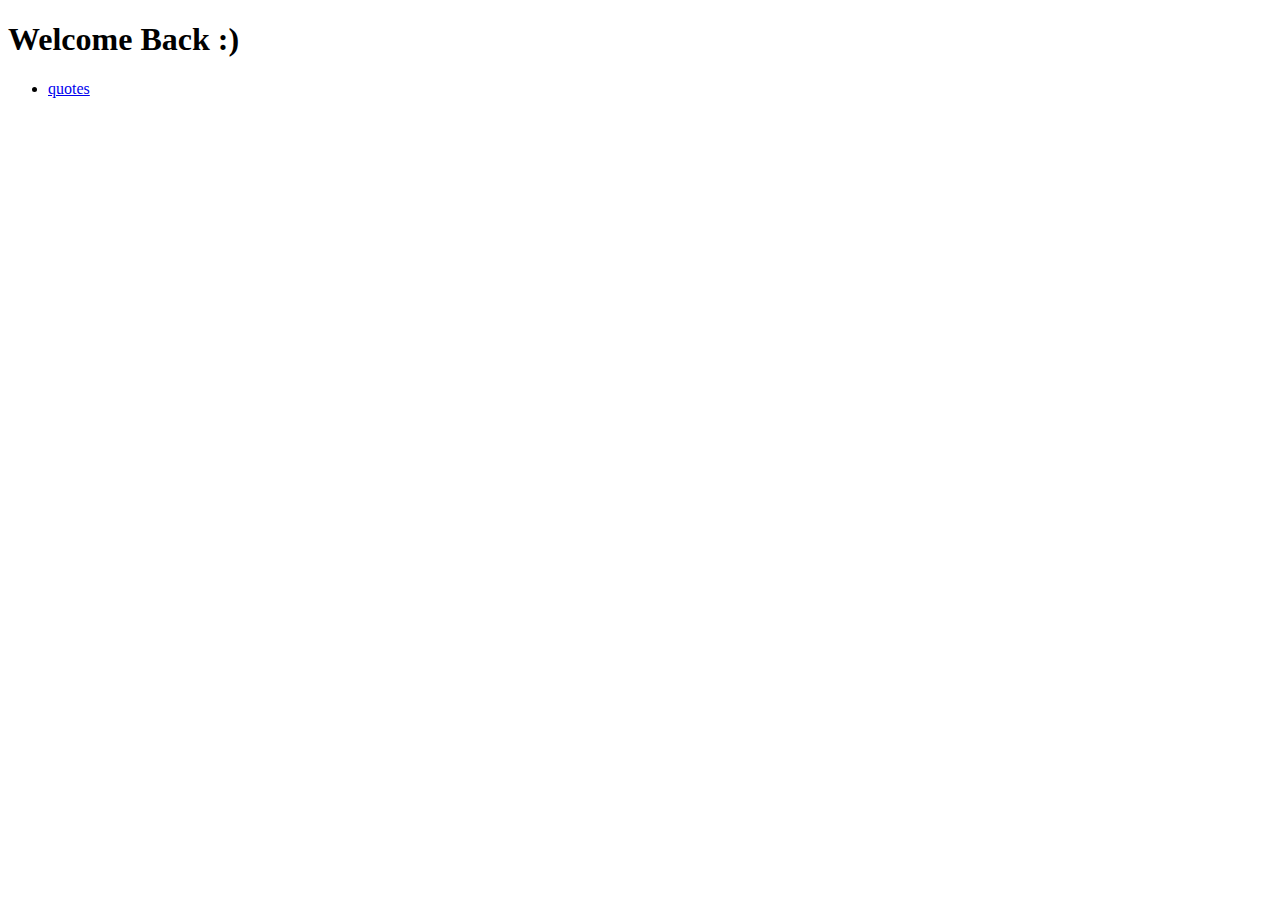
<file: index.html>
<!DOCTYPE html>
<html lang="en">
<head>
    <meta charset="UTF-8">
    <meta name="viewport" content="width=device-width, initial-scale=1.0">
    <title>JS</title>
</head>
<body>
    <h1>Welcome Back :)</h1>
    <ul>
        <li><a href="./Quote Gen/index.html"> quotes</li>
    </ul>
</body>
</html>
</file>
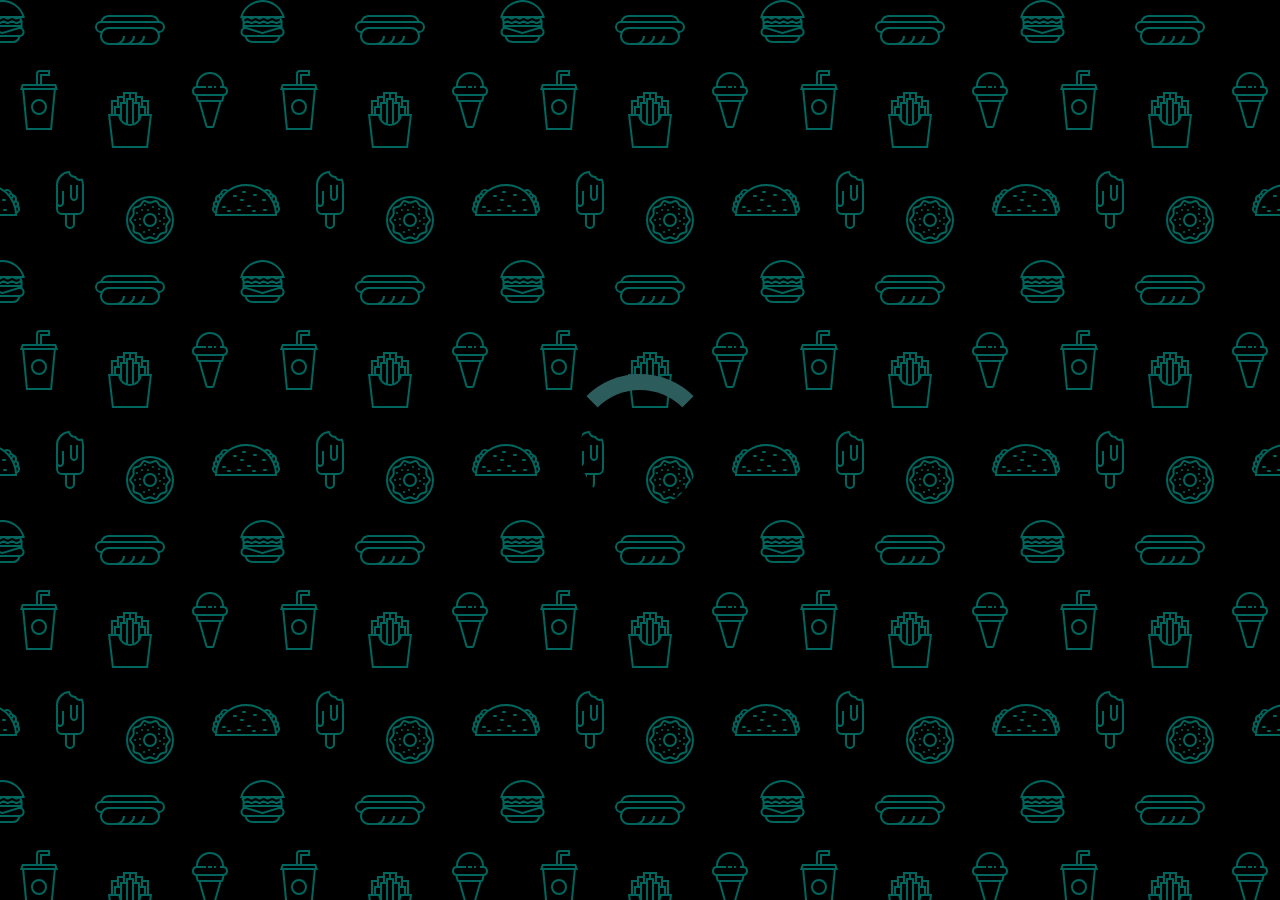
<file: Quote Gen/index.html>
<!DOCTYPE html>
<html lang="en">
<head>
    <meta charset="UTF-8">
    <meta name="viewport" content="width=device-width, initial-scale=1.0">
    <title>Quote Gen</title>
    <link rel="stylesheet" href="https://cdnjs.cloudflare.com/ajax/libs/font-awesome/5.15.1/css/all.min.css">
    <link rel="stylesheet" href="style.css">
</head>
<body>
    <div class="quote-container" id="quote-container">
        <!-- quote -->
        <div class="quote-text">
            <i class="fas fa-quote-left"></i>
            <span id="quote"></span>
            <!-- <span id="quote">VScode is an IDE that can be used :D. Also VIM.</span> -->
        </div>
        <!-- Author -->
        <div class="quote-author">
            <!-- <span id="author">Me</span> -->
            <span id="author"></span>
        </div>
        <!-- Buttons -->
        <div class="button-container">
            <button class="twitter-button" id="twitter" title="Tweet this!">
                <i class="fab fa-twitter"></i>
            </button>
            <button id="new-quote">New Quote</button>
        </div>
    </div>
    <!-- loader -->
    <div id="loader" class="loader"></div>
    <!-- Script -->
    <script src="script.js"></script>
</body>
</html>
</file>
<file: Quote Gen/style.css>
@import url('https://fonts.googleapis.com/css2?family=Major+Mono+Display&display=swap');

html{
    box-sizing: border-box;
}

body{
    margin: 0;
    min-height: 100vh;
    /* background-color: #006af9; */
    background-color: #000000;
    background-image: url("data:image/svg+xml,%3Csvg xmlns='http://www.w3.org/2000/svg' width='260' height='260' viewBox='0 0 260 260'%3E%3Cg fill-rule='evenodd'%3E%3Cg fill='%2300ffe8' fill-opacity='0.4'%3E%3Cpath d='M24.37 16c.2.65.39 1.32.54 2H21.17l1.17 2.34.45.9-.24.11V28a5 5 0 0 1-2.23 8.94l-.02.06a8 8 0 0 1-7.75 6h-20a8 8 0 0 1-7.74-6l-.02-.06A5 5 0 0 1-17.45 28v-6.76l-.79-1.58-.44-.9.9-.44.63-.32H-20a23.01 23.01 0 0 1 44.37-2zm-36.82 2a1 1 0 0 0-.44.1l-3.1 1.56.89 1.79 1.31-.66a3 3 0 0 1 2.69 0l2.2 1.1a1 1 0 0 0 .9 0l2.21-1.1a3 3 0 0 1 2.69 0l2.2 1.1a1 1 0 0 0 .9 0l2.21-1.1a3 3 0 0 1 2.69 0l2.2 1.1a1 1 0 0 0 .86.02l2.88-1.27a3 3 0 0 1 2.43 0l2.88 1.27a1 1 0 0 0 .85-.02l3.1-1.55-.89-1.79-1.42.71a3 3 0 0 1-2.56.06l-2.77-1.23a1 1 0 0 0-.4-.09h-.01a1 1 0 0 0-.4.09l-2.78 1.23a3 3 0 0 1-2.56-.06l-2.3-1.15a1 1 0 0 0-.45-.11h-.01a1 1 0 0 0-.44.1L.9 19.22a3 3 0 0 1-2.69 0l-2.2-1.1a1 1 0 0 0-.45-.11h-.01a1 1 0 0 0-.44.1l-2.21 1.11a3 3 0 0 1-2.69 0l-2.2-1.1a1 1 0 0 0-.45-.11h-.01zm0-2h-4.9a21.01 21.01 0 0 1 39.61 0h-2.09l-.06-.13-.26.13h-32.31zm30.35 7.68l1.36-.68h1.3v2h-36v-1.15l.34-.17 1.36-.68h2.59l1.36.68a3 3 0 0 0 2.69 0l1.36-.68h2.59l1.36.68a3 3 0 0 0 2.69 0L2.26 23h2.59l1.36.68a3 3 0 0 0 2.56.06l1.67-.74h3.23l1.67.74a3 3 0 0 0 2.56-.06zM-13.82 27l16.37 4.91L18.93 27h-32.75zm-.63 2h.34l16.66 5 16.67-5h.33a3 3 0 1 1 0 6h-34a3 3 0 1 1 0-6zm1.35 8a6 6 0 0 0 5.65 4h20a6 6 0 0 0 5.66-4H-13.1z'/%3E%3Cpath id='path6_fill-copy' d='M284.37 16c.2.65.39 1.32.54 2H281.17l1.17 2.34.45.9-.24.11V28a5 5 0 0 1-2.23 8.94l-.02.06a8 8 0 0 1-7.75 6h-20a8 8 0 0 1-7.74-6l-.02-.06a5 5 0 0 1-2.24-8.94v-6.76l-.79-1.58-.44-.9.9-.44.63-.32H240a23.01 23.01 0 0 1 44.37-2zm-36.82 2a1 1 0 0 0-.44.1l-3.1 1.56.89 1.79 1.31-.66a3 3 0 0 1 2.69 0l2.2 1.1a1 1 0 0 0 .9 0l2.21-1.1a3 3 0 0 1 2.69 0l2.2 1.1a1 1 0 0 0 .9 0l2.21-1.1a3 3 0 0 1 2.69 0l2.2 1.1a1 1 0 0 0 .86.02l2.88-1.27a3 3 0 0 1 2.43 0l2.88 1.27a1 1 0 0 0 .85-.02l3.1-1.55-.89-1.79-1.42.71a3 3 0 0 1-2.56.06l-2.77-1.23a1 1 0 0 0-.4-.09h-.01a1 1 0 0 0-.4.09l-2.78 1.23a3 3 0 0 1-2.56-.06l-2.3-1.15a1 1 0 0 0-.45-.11h-.01a1 1 0 0 0-.44.1l-2.21 1.11a3 3 0 0 1-2.69 0l-2.2-1.1a1 1 0 0 0-.45-.11h-.01a1 1 0 0 0-.44.1l-2.21 1.11a3 3 0 0 1-2.69 0l-2.2-1.1a1 1 0 0 0-.45-.11h-.01zm0-2h-4.9a21.01 21.01 0 0 1 39.61 0h-2.09l-.06-.13-.26.13h-32.31zm30.35 7.68l1.36-.68h1.3v2h-36v-1.15l.34-.17 1.36-.68h2.59l1.36.68a3 3 0 0 0 2.69 0l1.36-.68h2.59l1.36.68a3 3 0 0 0 2.69 0l1.36-.68h2.59l1.36.68a3 3 0 0 0 2.56.06l1.67-.74h3.23l1.67.74a3 3 0 0 0 2.56-.06zM246.18 27l16.37 4.91L278.93 27h-32.75zm-.63 2h.34l16.66 5 16.67-5h.33a3 3 0 1 1 0 6h-34a3 3 0 1 1 0-6zm1.35 8a6 6 0 0 0 5.65 4h20a6 6 0 0 0 5.66-4H246.9z'/%3E%3Cpath d='M159.5 21.02A9 9 0 0 0 151 15h-42a9 9 0 0 0-8.5 6.02 6 6 0 0 0 .02 11.96A8.99 8.99 0 0 0 109 45h42a9 9 0 0 0 8.48-12.02 6 6 0 0 0 .02-11.96zM151 17h-42a7 7 0 0 0-6.33 4h54.66a7 7 0 0 0-6.33-4zm-9.34 26a8.98 8.98 0 0 0 3.34-7h-2a7 7 0 0 1-7 7h-4.34a8.98 8.98 0 0 0 3.34-7h-2a7 7 0 0 1-7 7h-4.34a8.98 8.98 0 0 0 3.34-7h-2a7 7 0 0 1-7 7h-7a7 7 0 1 1 0-14h42a7 7 0 1 1 0 14h-9.34zM109 27a9 9 0 0 0-7.48 4H101a4 4 0 1 1 0-8h58a4 4 0 0 1 0 8h-.52a9 9 0 0 0-7.48-4h-42z'/%3E%3Cpath d='M39 115a8 8 0 1 0 0-16 8 8 0 0 0 0 16zm6-8a6 6 0 1 1-12 0 6 6 0 0 1 12 0zm-3-29v-2h8v-6H40a4 4 0 0 0-4 4v10H22l-1.33 4-.67 2h2.19L26 130h26l3.81-40H58l-.67-2L56 84H42v-6zm-4-4v10h2V74h8v-2h-8a2 2 0 0 0-2 2zm2 12h14.56l.67 2H22.77l.67-2H40zm13.8 4H24.2l3.62 38h22.36l3.62-38z'/%3E%3Cpath d='M129 92h-6v4h-6v4h-6v14h-3l.24 2 3.76 32h36l3.76-32 .24-2h-3v-14h-6v-4h-6v-4h-8zm18 22v-12h-4v4h3v8h1zm-3 0v-6h-4v6h4zm-6 6v-16h-4v19.17c1.6-.7 2.97-1.8 4-3.17zm-6 3.8V100h-4v23.8a10.04 10.04 0 0 0 4 0zm-6-.63V104h-4v16a10.04 10.04 0 0 0 4 3.17zm-6-9.17v-6h-4v6h4zm-6 0v-8h3v-4h-4v12h1zm27-12v-4h-4v4h3v4h1v-4zm-6 0v-8h-4v4h3v4h1zm-6-4v-4h-4v8h1v-4h3zm-6 4v-4h-4v8h1v-4h3zm7 24a12 12 0 0 0 11.83-10h7.92l-3.53 30h-32.44l-3.53-30h7.92A12 12 0 0 0 130 126z'/%3E%3Cpath d='M212 86v2h-4v-2h4zm4 0h-2v2h2v-2zm-20 0v.1a5 5 0 0 0-.56 9.65l.06.25 1.12 4.48a2 2 0 0 0 1.94 1.52h.01l7.02 24.55a2 2 0 0 0 1.92 1.45h4.98a2 2 0 0 0 1.92-1.45l7.02-24.55a2 2 0 0 0 1.95-1.52L224.5 96l.06-.25a5 5 0 0 0-.56-9.65V86a14 14 0 0 0-28 0zm4 0h6v2h-9a3 3 0 1 0 0 6H223a3 3 0 1 0 0-6H220v-2h2a12 12 0 1 0-24 0h2zm-1.44 14l-1-4h24.88l-1 4h-22.88zm8.95 26l-6.86-24h18.7l-6.86 24h-4.98zM150 242a22 22 0 1 0 0-44 22 22 0 0 0 0 44zm24-22a24 24 0 1 1-48 0 24 24 0 0 1 48 0zm-28.38 17.73l2.04-.87a6 6 0 0 1 4.68 0l2.04.87a2 2 0 0 0 2.5-.82l1.14-1.9a6 6 0 0 1 3.79-2.75l2.15-.5a2 2 0 0 0 1.54-2.12l-.19-2.2a6 6 0 0 1 1.45-4.46l1.45-1.67a2 2 0 0 0 0-2.62l-1.45-1.67a6 6 0 0 1-1.45-4.46l.2-2.2a2 2 0 0 0-1.55-2.13l-2.15-.5a6 6 0 0 1-3.8-2.75l-1.13-1.9a2 2 0 0 0-2.5-.8l-2.04.86a6 6 0 0 1-4.68 0l-2.04-.87a2 2 0 0 0-2.5.82l-1.14 1.9a6 6 0 0 1-3.79 2.75l-2.15.5a2 2 0 0 0-1.54 2.12l.19 2.2a6 6 0 0 1-1.45 4.46l-1.45 1.67a2 2 0 0 0 0 2.62l1.45 1.67a6 6 0 0 1 1.45 4.46l-.2 2.2a2 2 0 0 0 1.55 2.13l2.15.5a6 6 0 0 1 3.8 2.75l1.13 1.9a2 2 0 0 0 2.5.8zm2.82.97a4 4 0 0 1 3.12 0l2.04.87a4 4 0 0 0 4.99-1.62l1.14-1.9a4 4 0 0 1 2.53-1.84l2.15-.5a4 4 0 0 0 3.09-4.24l-.2-2.2a4 4 0 0 1 .97-2.98l1.45-1.67a4 4 0 0 0 0-5.24l-1.45-1.67a4 4 0 0 1-.97-2.97l.2-2.2a4 4 0 0 0-3.09-4.25l-2.15-.5a4 4 0 0 1-2.53-1.84l-1.14-1.9a4 4 0 0 0-5-1.62l-2.03.87a4 4 0 0 1-3.12 0l-2.04-.87a4 4 0 0 0-4.99 1.62l-1.14 1.9a4 4 0 0 1-2.53 1.84l-2.15.5a4 4 0 0 0-3.09 4.24l.2 2.2a4 4 0 0 1-.97 2.98l-1.45 1.67a4 4 0 0 0 0 5.24l1.45 1.67a4 4 0 0 1 .97 2.97l-.2 2.2a4 4 0 0 0 3.09 4.25l2.15.5a4 4 0 0 1 2.53 1.84l1.14 1.9a4 4 0 0 0 5 1.62l2.03-.87zM152 207a1 1 0 1 1 2 0 1 1 0 0 1-2 0zm6 2a1 1 0 1 1 2 0 1 1 0 0 1-2 0zm-11 1a1 1 0 1 1 2 0 1 1 0 0 1-2 0zm-6 0a1 1 0 1 1 2 0 1 1 0 0 1-2 0zm3-5a1 1 0 1 1 2 0 1 1 0 0 1-2 0zm-8 8a1 1 0 1 1 2 0 1 1 0 0 1-2 0zm3 6a1 1 0 1 1 2 0 1 1 0 0 1-2 0zm0 6a1 1 0 1 1 2 0 1 1 0 0 1-2 0zm4 7a1 1 0 1 1 2 0 1 1 0 0 1-2 0zm5-2a1 1 0 1 1 2 0 1 1 0 0 1-2 0zm5 4a1 1 0 1 1 2 0 1 1 0 0 1-2 0zm4-6a1 1 0 1 1 2 0 1 1 0 0 1-2 0zm6-4a1 1 0 1 1 2 0 1 1 0 0 1-2 0zm-4-3a1 1 0 1 1 2 0 1 1 0 0 1-2 0zm4-3a1 1 0 1 1 2 0 1 1 0 0 1-2 0zm-5-4a1 1 0 1 1 2 0 1 1 0 0 1-2 0zm-24 6a1 1 0 1 1 2 0 1 1 0 0 1-2 0zm16 5a5 5 0 1 0 0-10 5 5 0 0 0 0 10zm7-5a7 7 0 1 1-14 0 7 7 0 0 1 14 0zm86-29a1 1 0 0 0 0 2h2a1 1 0 0 0 0-2h-2zm19 9a1 1 0 0 1 1-1h2a1 1 0 0 1 0 2h-2a1 1 0 0 1-1-1zm-14 5a1 1 0 0 0 0 2h2a1 1 0 0 0 0-2h-2zm-25 1a1 1 0 0 0 0 2h2a1 1 0 0 0 0-2h-2zm5 4a1 1 0 0 0 0 2h2a1 1 0 0 0 0-2h-2zm9 0a1 1 0 0 1 1-1h2a1 1 0 0 1 0 2h-2a1 1 0 0 1-1-1zm15 1a1 1 0 0 1 1-1h2a1 1 0 0 1 0 2h-2a1 1 0 0 1-1-1zm12-2a1 1 0 0 0 0 2h2a1 1 0 0 0 0-2h-2zm-11-14a1 1 0 0 1 1-1h2a1 1 0 0 1 0 2h-2a1 1 0 0 1-1-1zm-19 0a1 1 0 0 0 0 2h2a1 1 0 0 0 0-2h-2zm6 5a1 1 0 0 1 1-1h2a1 1 0 0 1 0 2h-2a1 1 0 0 1-1-1zm-25 15c0-.47.01-.94.03-1.4a5 5 0 0 1-1.7-8 3.99 3.99 0 0 1 1.88-5.18 5 5 0 0 1 3.4-6.22 3 3 0 0 1 1.46-1.05 5 5 0 0 1 7.76-3.27A30.86 30.86 0 0 1 246 184c6.79 0 13.06 2.18 18.17 5.88a5 5 0 0 1 7.76 3.27 3 3 0 0 1 1.47 1.05 5 5 0 0 1 3.4 6.22 4 4 0 0 1 1.87 5.18 4.98 4.98 0 0 1-1.7 8c.02.46.03.93.03 1.4v1h-62v-1zm.83-7.17a30.9 30.9 0 0 0-.62 3.57 3 3 0 0 1-.61-4.2c.37.28.78.49 1.23.63zm1.49-4.61c-.36.87-.68 1.76-.96 2.68a2 2 0 0 1-.21-3.71c.33.4.73.75 1.17 1.03zm2.32-4.54c-.54.86-1.03 1.76-1.49 2.68a3 3 0 0 1-.07-4.67 3 3 0 0 0 1.56 1.99zm1.14-1.7c.35-.5.72-.98 1.1-1.46a1 1 0 1 0-1.1 1.45zm5.34-5.77c-1.03.86-2 1.79-2.9 2.77a3 3 0 0 0-1.11-.77 3 3 0 0 1 4-2zm42.66 2.77c-.9-.98-1.87-1.9-2.9-2.77a3 3 0 0 1 4.01 2 3 3 0 0 0-1.1.77zm1.34 1.54c.38.48.75.96 1.1 1.45a1 1 0 1 0-1.1-1.45zm3.73 5.84c-.46-.92-.95-1.82-1.5-2.68a3 3 0 0 0 1.57-1.99 3 3 0 0 1-.07 4.67zm1.8 4.53c-.29-.9-.6-1.8-.97-2.67.44-.28.84-.63 1.17-1.03a2 2 0 0 1-.2 3.7zm1.14 5.51c-.14-1.21-.35-2.4-.62-3.57.45-.14.86-.35 1.23-.63a2.99 2.99 0 0 1-.6 4.2zM275 214a29 29 0 0 0-57.97 0h57.96zM72.33 198.12c-.21-.32-.34-.7-.34-1.12v-12h-2v12a4.01 4.01 0 0 0 7.09 2.54c.57-.69.91-1.57.91-2.54v-12h-2v12a1.99 1.99 0 0 1-2 2 2 2 0 0 1-1.66-.88zM75 176c.38 0 .74-.04 1.1-.12a4 4 0 0 0 6.19 2.4A13.94 13.94 0 0 1 84 185v24a6 6 0 0 1-6 6h-3v9a5 5 0 1 1-10 0v-9h-3a6 6 0 0 1-6-6v-24a14 14 0 0 1 14-14 5 5 0 0 0 5 5zm-17 15v12a1.99 1.99 0 0 0 1.22 1.84 2 2 0 0 0 2.44-.72c.21-.32.34-.7.34-1.12v-12h2v12a3.98 3.98 0 0 1-5.35 3.77 3.98 3.98 0 0 1-.65-.3V209a4 4 0 0 0 4 4h16a4 4 0 0 0 4-4v-24c.01-1.53-.23-2.88-.72-4.17-.43.1-.87.16-1.28.17a6 6 0 0 1-5.2-3 7 7 0 0 1-6.47-4.88A12 12 0 0 0 58 185v6zm9 24v9a3 3 0 1 0 6 0v-9h-6z'/%3E%3Cpath d='M-17 191a1 1 0 0 0 0 2h2a1 1 0 0 0 0-2h-2zm19 9a1 1 0 0 1 1-1h2a1 1 0 0 1 0 2H3a1 1 0 0 1-1-1zm-14 5a1 1 0 0 0 0 2h2a1 1 0 0 0 0-2h-2zm-25 1a1 1 0 0 0 0 2h2a1 1 0 0 0 0-2h-2zm5 4a1 1 0 0 0 0 2h2a1 1 0 0 0 0-2h-2zm9 0a1 1 0 0 1 1-1h2a1 1 0 0 1 0 2h-2a1 1 0 0 1-1-1zm15 1a1 1 0 0 1 1-1h2a1 1 0 0 1 0 2h-2a1 1 0 0 1-1-1zm12-2a1 1 0 0 0 0 2h2a1 1 0 0 0 0-2H4zm-11-14a1 1 0 0 1 1-1h2a1 1 0 0 1 0 2h-2a1 1 0 0 1-1-1zm-19 0a1 1 0 0 0 0 2h2a1 1 0 0 0 0-2h-2zm6 5a1 1 0 0 1 1-1h2a1 1 0 0 1 0 2h-2a1 1 0 0 1-1-1zm-25 15c0-.47.01-.94.03-1.4a5 5 0 0 1-1.7-8 3.99 3.99 0 0 1 1.88-5.18 5 5 0 0 1 3.4-6.22 3 3 0 0 1 1.46-1.05 5 5 0 0 1 7.76-3.27A30.86 30.86 0 0 1-14 184c6.79 0 13.06 2.18 18.17 5.88a5 5 0 0 1 7.76 3.27 3 3 0 0 1 1.47 1.05 5 5 0 0 1 3.4 6.22 4 4 0 0 1 1.87 5.18 4.98 4.98 0 0 1-1.7 8c.02.46.03.93.03 1.4v1h-62v-1zm.83-7.17a30.9 30.9 0 0 0-.62 3.57 3 3 0 0 1-.61-4.2c.37.28.78.49 1.23.63zm1.49-4.61c-.36.87-.68 1.76-.96 2.68a2 2 0 0 1-.21-3.71c.33.4.73.75 1.17 1.03zm2.32-4.54c-.54.86-1.03 1.76-1.49 2.68a3 3 0 0 1-.07-4.67 3 3 0 0 0 1.56 1.99zm1.14-1.7c.35-.5.72-.98 1.1-1.46a1 1 0 1 0-1.1 1.45zm5.34-5.77c-1.03.86-2 1.79-2.9 2.77a3 3 0 0 0-1.11-.77 3 3 0 0 1 4-2zm42.66 2.77c-.9-.98-1.87-1.9-2.9-2.77a3 3 0 0 1 4.01 2 3 3 0 0 0-1.1.77zm1.34 1.54c.38.48.75.96 1.1 1.45a1 1 0 1 0-1.1-1.45zm3.73 5.84c-.46-.92-.95-1.82-1.5-2.68a3 3 0 0 0 1.57-1.99 3 3 0 0 1-.07 4.67zm1.8 4.53c-.29-.9-.6-1.8-.97-2.67.44-.28.84-.63 1.17-1.03a2 2 0 0 1-.2 3.7zm1.14 5.51c-.14-1.21-.35-2.4-.62-3.57.45-.14.86-.35 1.23-.63a2.99 2.99 0 0 1-.6 4.2zM15 214a29 29 0 0 0-57.97 0h57.96z'/%3E%3C/g%3E%3C/g%3E%3C/svg%3E");
    /* color: rgb(168, 9, 142); */
    /*color: rgb(255, 255, 255);*/
    color: rgb(0, 0, 0);
    font-family: Major Mono Display, sans-serif;
    text-align: center;
    font-weight: 700;
    display: flex;
    align-items: center;
    justify-content: center;
}

.quote-container {
    width: auto;
    max-width: 900px;
    padding: 20px 30px;
    border-radius: 10px;
    background-color: rgba(255, 255, 255, 1);
    box-shadow: 0 0 10px 10px rgba(255,255,255,0.6);
    margin: 20px;
}

.quote-text{
    font-size: 2.75rem;
}

.long-quote{
    font-size: 2rem;
}

.fa-quote-left{
    font-size: 4rem;
}

.quote-author{
    margin-top: 15px;
    font-size: 2rem;
    font-weight: 400;
    font-style: italic;
}

.button-container{
    margin-top: 15px;
    display: flex;
    justify-content: space-between;
}

button{
    cursor: pointer;
    font-size: 1.2rem;
    height: 2.5rem;
    border: none;
    border-radius: 10px;
    color: white;
    background: black;
    outline: none;
    padding: 0.5rem 1.8rem;
    box-shadow: 0 0 20px 3px white;
}

button:hover{
    filter: brightness(200%);
    font-size: 1.25rem;
}

button:active{
    transform: translate(0, 0.3rem);
    box-shadow: 0 0.1rem rgba(255, 255, 255,0.65);
}

.twitter-button:hover{
    color: #38a1f3;
}

.fa-twitter{
    font-size: 1.5rem;
}

.loader {
    border: 16px solid black; /* Light grey */
    border-top: 16px solid rgb(44, 92, 92); /* Blue */
    border-radius: 50%;
    width: 120px;
    height: 120px;
    animation: spin 2s linear infinite;
  }
  
  @keyframes spin {
    0% { transform: rotate(0deg); }
    100% { transform: rotate(360deg); }
  }

/* Media query */

/* @media screen and (max-width: 1000px) {
    .quote-container{
        margin: auto 10px;
    }

    .quote-text {
        font-size: 2.5rem;
    }
} */
</file>
